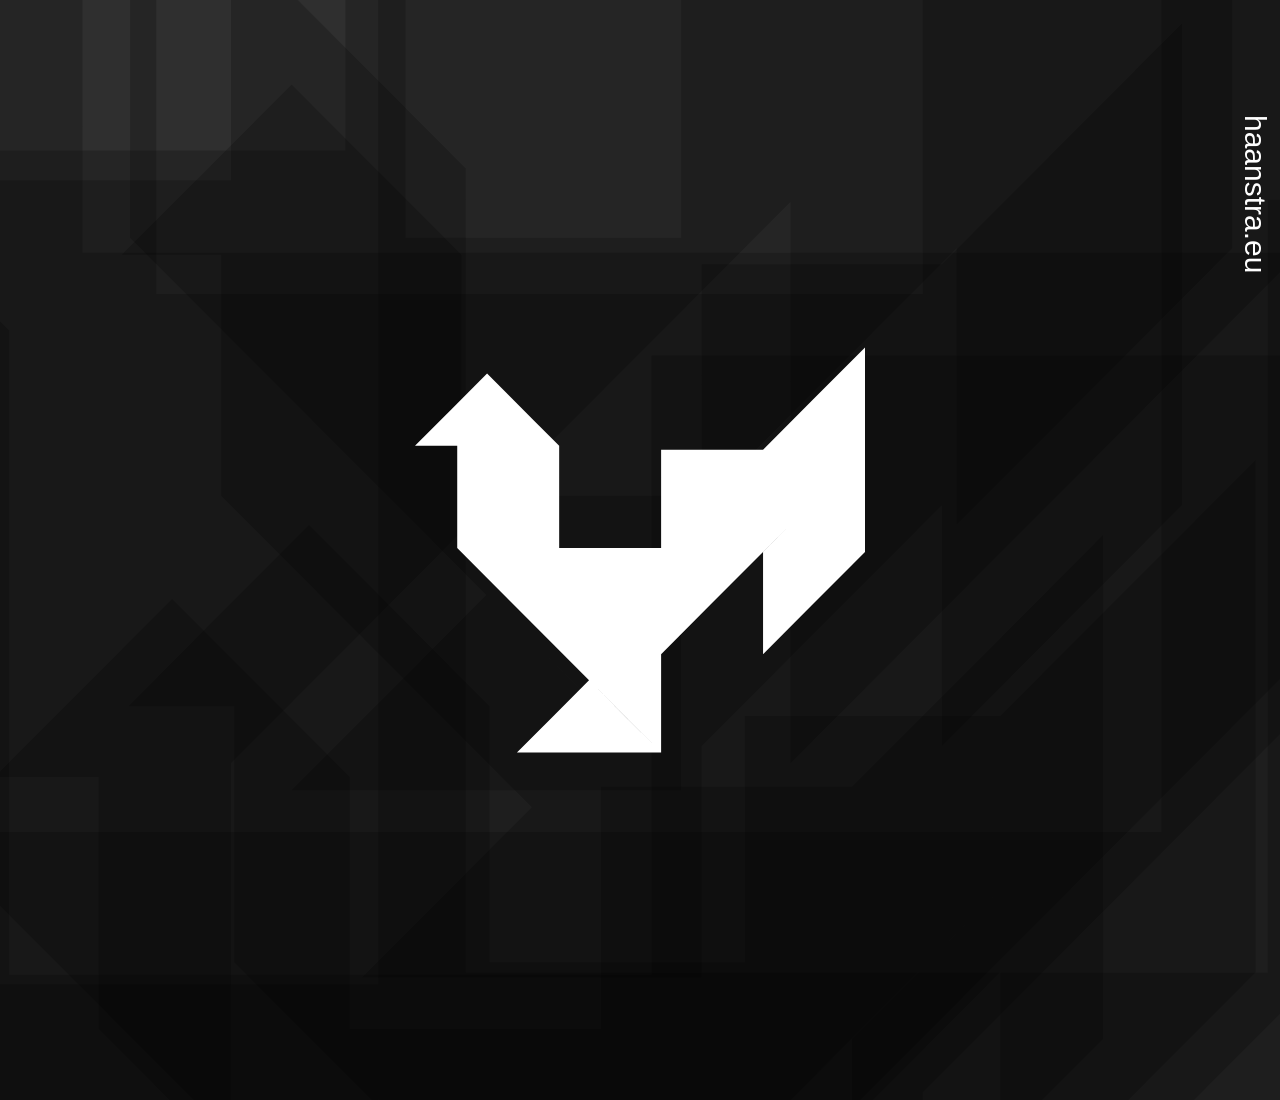
<file: index.html>
<!doctype html>
<html lang="nl">
<head>
	<meta charset="utf-8">
	<title>Haanstra.eu</title>

	<!-- Scaling -->
	<meta name="viewport" content="width=device-width, initial-scale=1, viewport-fit=cover">

	<!-- Icons -->
	<link rel="shortcut icon" href="favicon.ico" type="image/x-icon" />
	<link rel="apple-touch-icon" href="touch-icon-iphone.png" />
	<link rel="apple-touch-icon" sizes="72x72" href="touch-icon-ipad.png" />
	<link rel="apple-touch-icon" sizes="114x114" href="touch-icon-iphone-retina.png" />
	<link rel="apple-touch-icon" sizes="144x144" href="touch-icon-ipad-retina.png" />

	<!-- Link previews -->
	<meta property="og:type" content="website" />
	<meta property="og:title" content="Haanstra.eu" />
	<meta property="og:url" content="https://haanstra.eu/" />
	<meta property="og:image" content="https://haanstra.eu/preview.jpg" />

	<!-- CSS -->
	<link href="css/style.css?v=5" rel="stylesheet" type="text/css" />

	<!-- Scripts -->
	<script src="script/main.js?v=5" defer></script>
</head>
<body>
<div id="content">
	<canvas id="background" aria-hidden="true"></canvas>
	<div id="mainLogo">
		<svg aria-hidden="true" xmlns="http://www.w3.org/2000/svg" version="1.1" preserveAspectRatio="xMidYMid meet" viewBox="0 0 500 450">
		<g transform="matrix(1.25,0,0,-1.25,5e-6,449.99999)">
		    <g transform="matrix(0.64075527,0,0,0.64262052,128.15105,272.64184)">
		        <path d="m 0,0 c -66.666667,0 -133.33333,0 -200,0 33.33333,33.333333 66.66667,66.666667 100,100 C -66.666667,66.666667 -33.333333,33.333333 0,0 z m 141.4214,-424.2657 c -66.666667,0 -133.3333333,0 -200,0 33.333333,33.33333 66.6666667,66.66667 100,100 33.333333,-33.33333 66.66667,-66.66667 100,-100 z m 282.8418,277.3623 c -47.14067,-47.14067 -94.28133,-94.28133 -141.422,-141.422 0,47.14067 0,94.28133 0,141.422 47.14067,0 94.28133,0 141.422,0 z m -141.421,-0.002 c 47.14033,47.141 94.28067,94.282 141.421,141.423 0,-47.140333 0,-94.280667 0,-141.421 -47.14033,-6.7e-4 -94.28067,-0.001 -141.421,-0.002 z m 141.421,141.4229 c -94.28067,-94.280333 -188.56133,-188.56067 -282.842,-282.841 0,94.28033 0,188.560667 0,282.841 94.28067,0 188.56133,0 282.842,0 z M 141.4214,-424.2647 c -94.281,94.28067 -188.562,188.56133 -282.843,282.842 94.280667,0 188.561333,0 282.842,0 3.3e-4,-94.28067 6.7e-4,-188.56133 0.001,-282.842 z M 282.8413,-5.4815 c 47.14067,47.140667 94.28133,94.281333 141.422,141.422 0,-47.140667 0,-94.281333 0,-141.422 -47.14067,0 -94.28133,0 -141.422,0 z m -424.2632,-135.9414 c 0,47.140667 0,94.281333 0,141.422 47.140667,3.3333333e-4 94.281333,6.6666667e-4 141.422,0.001 0,-47.141 0,-94.282 0,-141.423 -47.140667,0 -94.281333,0 -141.422,0 z" style="fill:#FFFFFF;fill-opacity:1;fill-rule:nonzero;stroke:none"/>
		    </g>
		</g>
		</svg>
	</div>
	<div id="sidebar">
		<h1 class="title">Haanstra.eu</h1>
	</div>
</div>
</body>
</html>
</file>
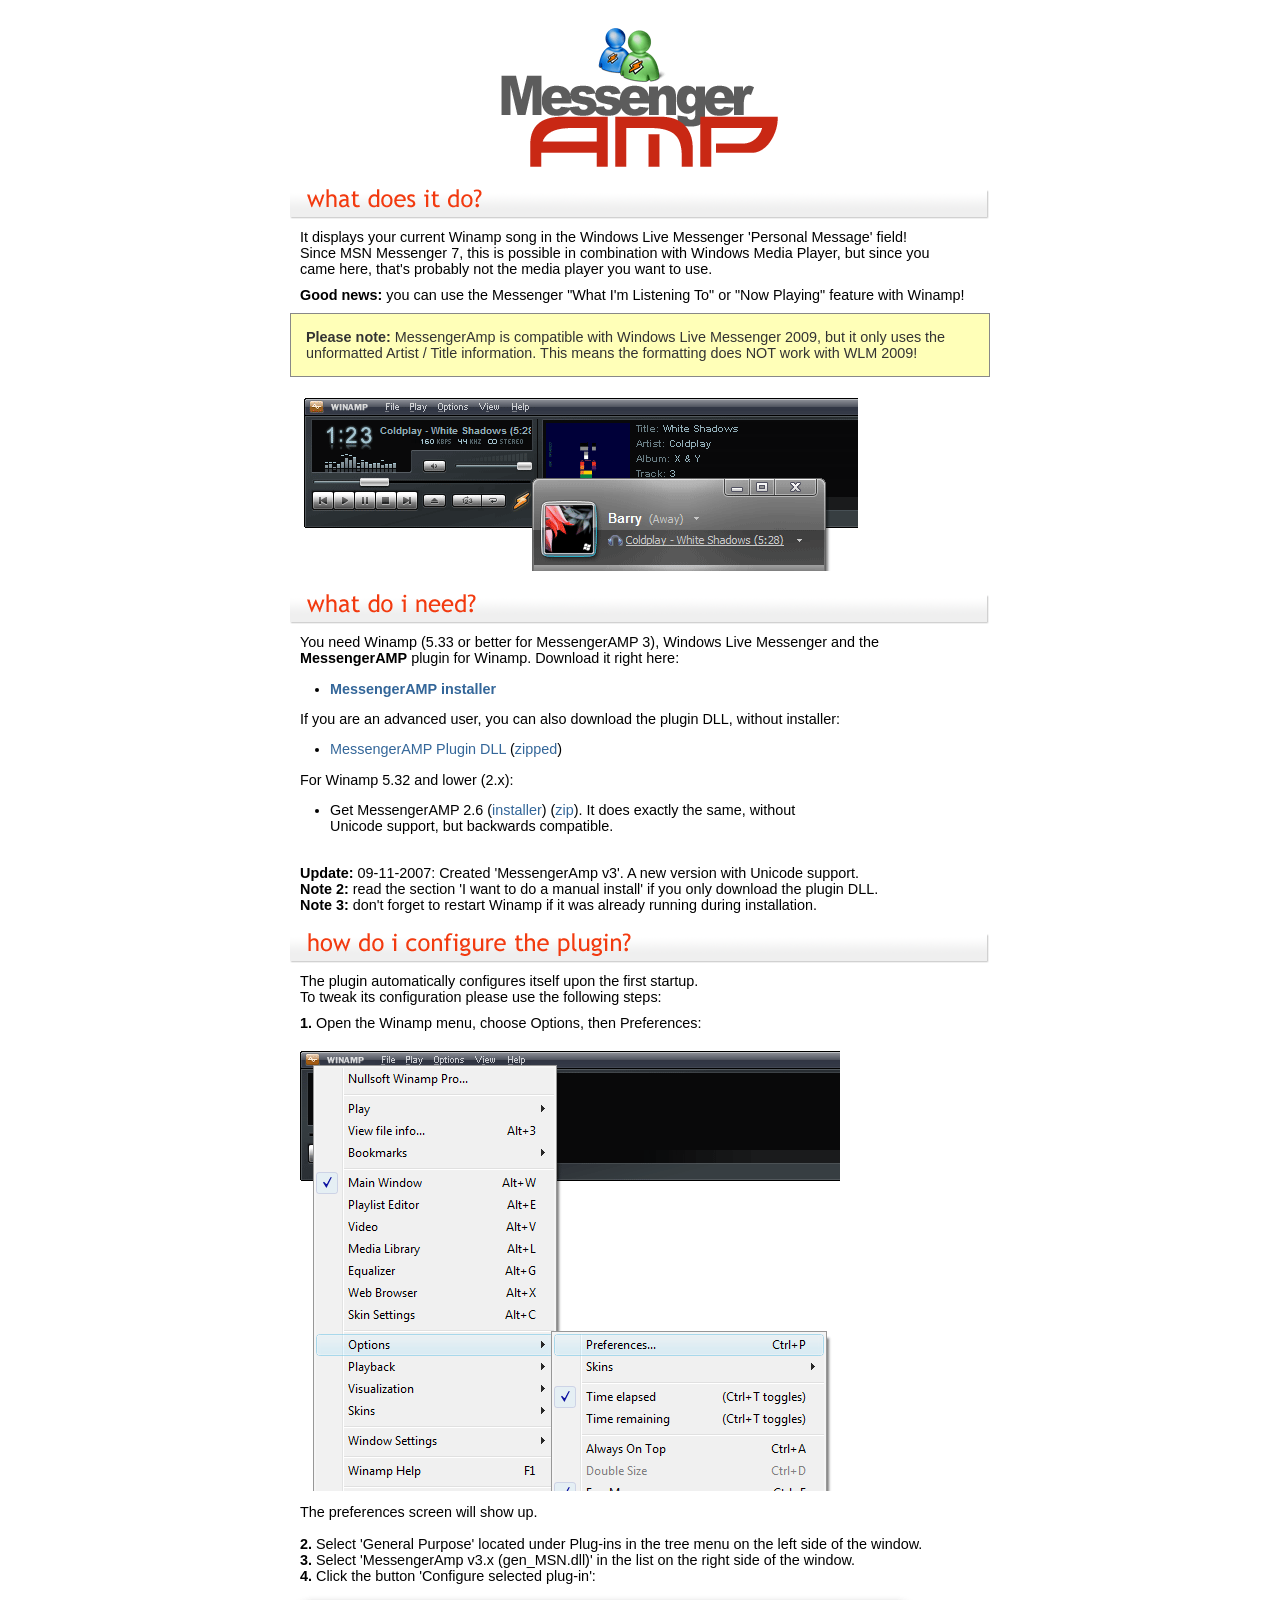
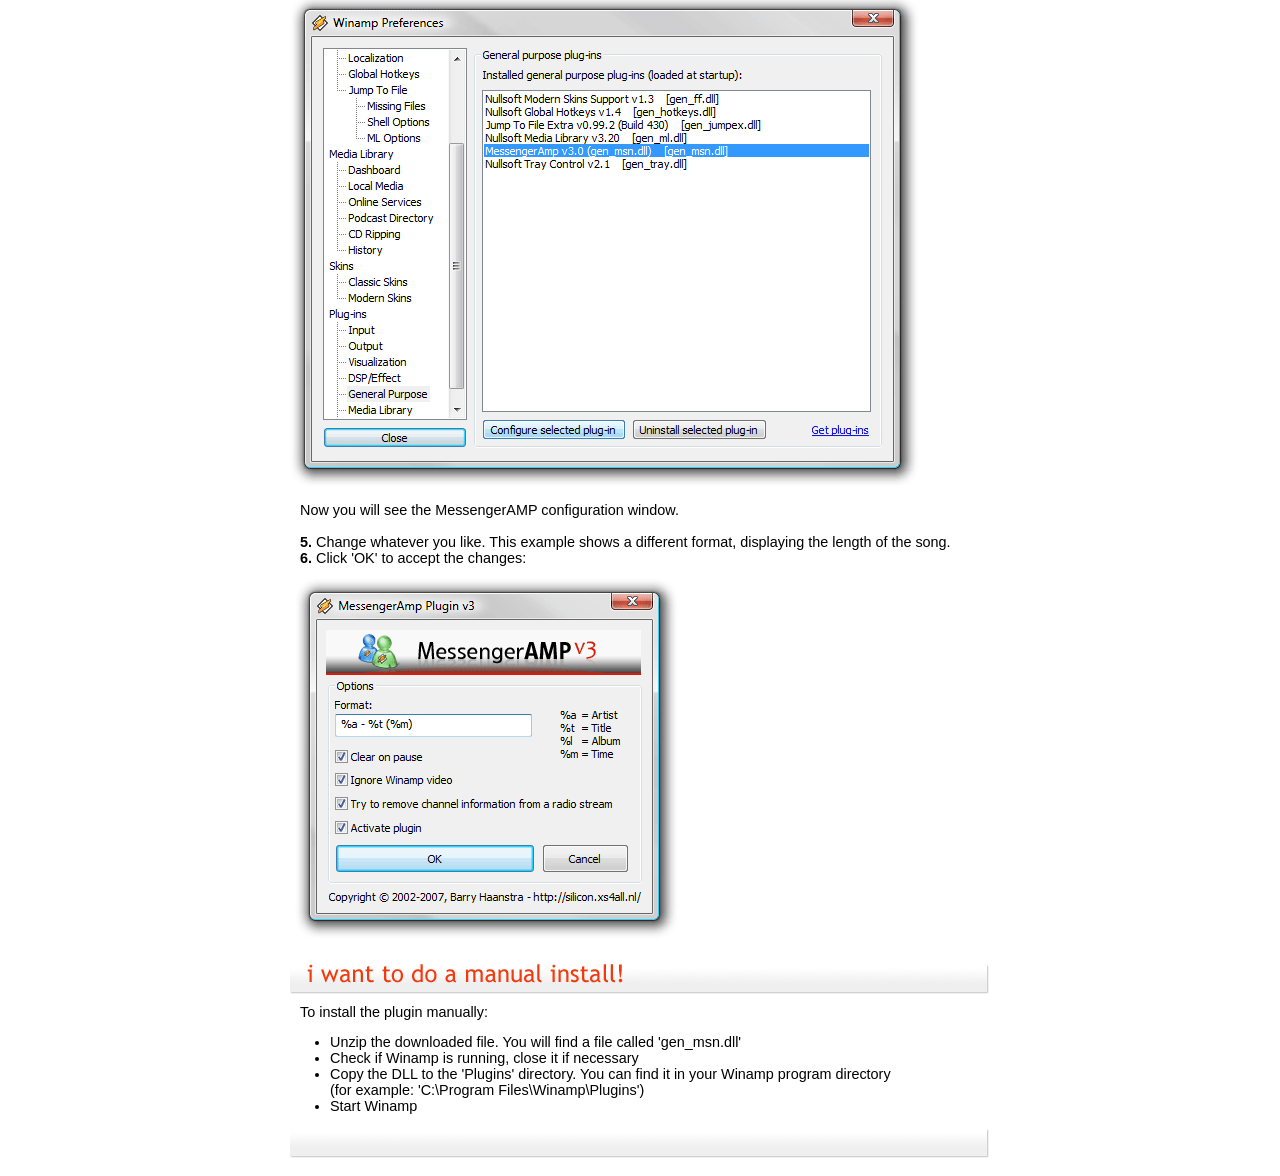
<file: messengeramp/index.html>
<!DOCTYPE html PUBLIC "-//W3C//DTD XHTML 1.1//EN" "http://www.w3.org/TR/xhtml11/DTD/xhtml11.dtd">
<html xmlns="http://www.w3.org/1999/xhtml">
<head>
	<title>MessengerAMP 3.0 - Winamp + MSN Messenger 'Now Playing' plugin</title>
	<meta http-equiv="Content-Type" content="text/html; charset=utf-8" />
	<meta name="description" content="MessengerAMP - a Winamp + Windows Live Messenger 'now playing' plugin" />
	<meta name="keywords" content="messengeramp, winamp, plugin, song, track, msn, messenger, windows live messenger, msn messenger, now playing, personal message" />
	<link rel="stylesheet" type="text/css" media="screen, projection" href="css/main.css" />
	<script type="text/javascript" src="x/main.js"></script>
</head>

<body>

<div id="container">
	<div id="head">
		<div id="logo">
			<h1><span>MessengerAMP 3.0</span></h1>
		</div>
	</div>

	<h2 id="headwhat"><span>What does it do?</span></h2>
	<p>
		It displays your current Winamp song in the Windows Live Messenger 'Personal Message' field!<br />
		Since MSN Messenger 7, this is possible in combination with Windows Media Player, but since you<br />
		came here, that's probably not the media player you want to use.
	</p>
	<p>
		<strong>Good news:</strong> you can use the Messenger "What I'm Listening To" or "Now Playing" feature with Winamp!<br />
	</p>
	<div class="highlight">
		<strong>Please note:</strong> MessengerAmp is compatible with Windows Live Messenger 2009, but it only uses the unformatted Artist / Title information. This means the formatting does NOT work with WLM 2009!
	</div>
	<img src="g/content_1.png" width="568" height="184" alt="" />

	<h2 id="headneed"><span>What do I need?</span></h2>
	<p>
		You need Winamp (5.33 or better for MessengerAMP 3), Windows Live Messenger and the<br /><strong>MessengerAMP</strong> plugin for Winamp. Download it right here:
	</p>
	<ul>
		<li><strong><a href="messengeramp.exe">MessengerAMP installer</a></strong></li>
	</ul>
	<p>
		If you are an advanced user, you can also download the plugin DLL, without installer:
	</p>
	<ul>
		<li><a href="gen_msn.dll">MessengerAMP Plugin DLL</a> (<a href="gen_msn.zip">zipped</a>)</li>
	</ul>
	<p>
		For Winamp 5.32 and lower (2.x):
	</p>
	<ul>
		<li>Get MessengerAMP 2.6 (<a href="messengeramp26.exe">installer</a>) (<a href="gen_msn26.zip">zip</a>). It does exactly the same, without<br />Unicode support, but backwards compatible.</li>
	</ul>
	<p>
		<br />
		<strong>Update: </strong>09-11-2007: Created 'MessengerAmp v3'. A new version with Unicode support.<br />
		<strong>Note 2: </strong>read the section 'I want to do a manual install' if you only download the plugin DLL.<br />
		<strong>Note 3: </strong>don't forget to restart Winamp if it was already running during installation.
	</p>

	<h2 id="headconfigure"><span>How do I configure the plugin?</span></h2>
	<p>
		The plugin automatically configures itself upon the first startup.<br />
		To tweak its configuration please use the following steps:
	</p>
	<p>
		<strong>1. </strong>Open the Winamp menu, choose Options, then Preferences:
	</p>
	<img src="g/content_2.png" width="550" height="450" alt="" />
	<p>
		The preferences screen will show up.<br /><br />
		<strong>2. </strong>Select 'General Purpose' located under Plug-ins in the tree menu on the left side of the window.<br />
		<strong>3. </strong>Select 'MessengerAmp v3.x (gen_MSN.dll)' in the list on the right side of the window.<br />
		<strong>4. </strong>Click the button 'Configure selected plug-in':
	</p>  
	<img src="g/content_3.png" width="630" height="495" alt="" />

	<p>
		Now you will see the MessengerAMP configuration window.<br /><br />
		<strong>5. </strong>Change whatever you like. This example shows a different format, displaying the length of the song.<br />
		<strong>6. </strong>Click 'OK' to accept the changes:<br />
	</p>
	<img src="g/content_4.png" width="390" height="365" alt="" />

	<h2 id="headmanual"><span>I want to do a manual install!</span></h2>
	<p>
    	To install the plugin manually:
    </p>
	<ul>
		<li>Unzip the downloaded file. You will find a file called 'gen_msn.dll'</li>
		<li>Check if Winamp is running, close it if necessary</li>
		<li>Copy the DLL to the 'Plugins' directory. You can find it in your Winamp program directory<br /> (for example: 'C:\Program Files\Winamp\Plugins')</li>
		<li>Start Winamp</li>
	</ul>

	<a href="../index.html"><img src="g/foot_site.png" width="699" height="30" alt="Back" /></a>
</div>

<script type="text/javascript">
var gaJsHost = (("https:" == document.location.protocol) ? "https://ssl." : "http://www.");
document.write(unescape("%3Cscript src='" + gaJsHost + "google-analytics.com/ga.js' type='text/javascript'%3E%3C/script%3E"));
</script>
<script type="text/javascript">
try {
var pageTracker = _gat._getTracker("UA-720619-3");
pageTracker._trackPageview();
} catch(err) {}</script>

</body>
</html>
</file>
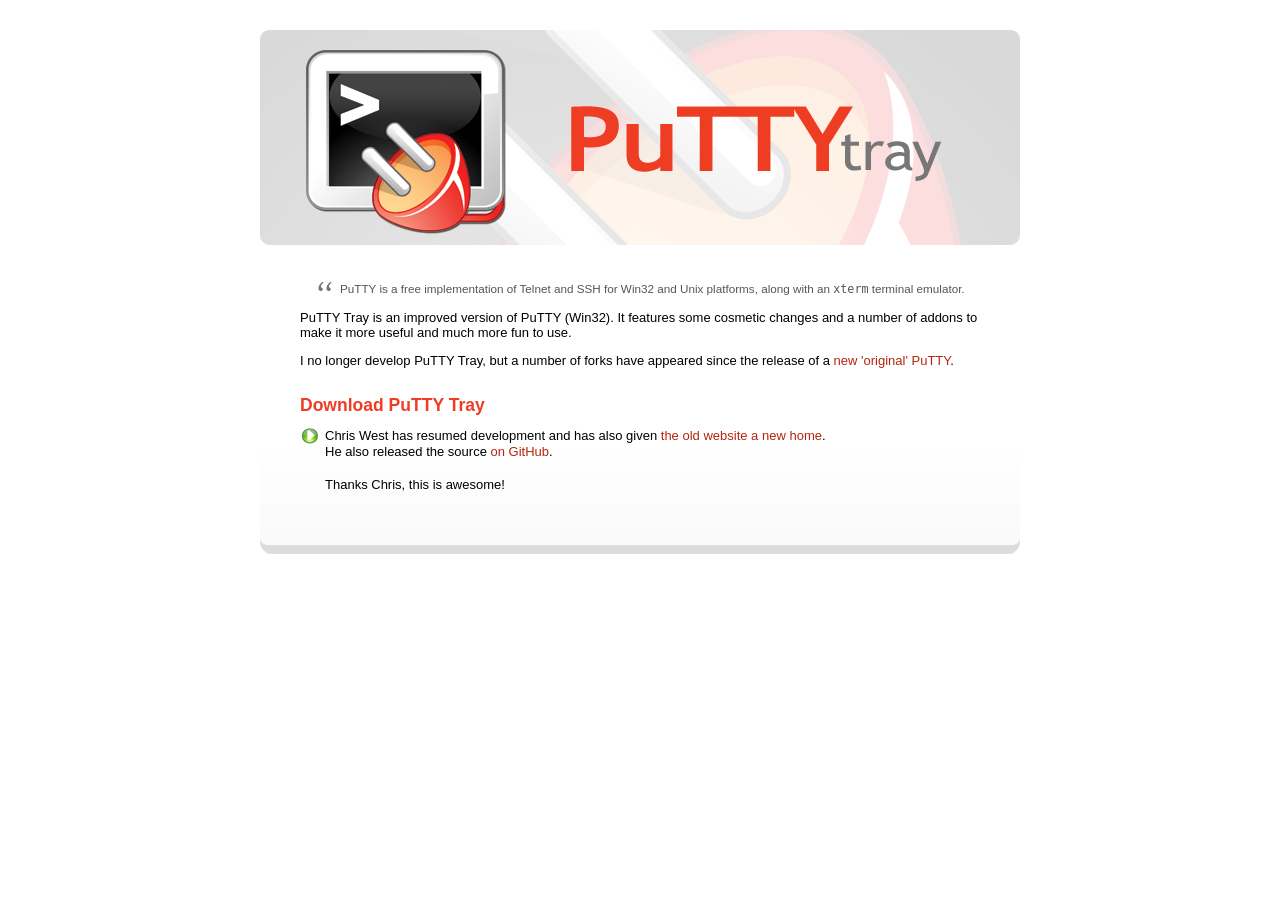
<file: putty/index.html>
<?xml version="1.0" encoding="UTF-8"?>
<!DOCTYPE html PUBLIC "-//W3C//DTD XHTML 1.1//EN" "http://www.w3.org/TR/xhtml11/DTD/xhtml11.dtd">
<html xmlns="http://www.w3.org/1999/xhtml" xml:lang="nl">
<head>
	<title>PuTTY Tray</title>
	<meta http-equiv="Content-Type" content="text/html; charset=utf-8" />
	<meta name="description" content="PuTTY Tray - Minimizing to the system tray, URL hyperlinking, window transparency, portable sessions and more." />
	<meta name="keywords" content="putty, tray, ssh, url, hyperlink, hyperlinking, icon, portable, portability, reconnect, file, save, transparency" />
	<link rel="stylesheet" type="text/css" media="screen, projection" href="./x/style/main.css" />
	<link rel="shortcut icon" href="./favicon.ico" />
</head>
<body>

<div id="wrap">
	<div id="head">
		<h1>PuTTY Tray</h1>
	</div>
	
	<div id="content">
		<p id="foreword">
			<span class="quote">
				PuTTY is a free implementation of Telnet and SSH for Win32 and 
				Unix platforms, along with an <code>xterm</code> terminal
				emulator.
			</span>	
			PuTTY Tray is an improved version of PuTTY (Win32). It features some cosmetic
			changes and a number of addons to make it more useful and much more fun to use.
		</p>
		<p>
			I no longer develop PuTTY Tray, but a number of forks have appeared since the release of a <a href="http://www.chiark.greenend.org.uk/~sgtatham/putty/download.html">new 'original' PuTTY</a>.
		</p>
		<br />
		<h2><a id="features">Download PuTTY Tray</a></h2>
		<ul>
			<li>
				Chris West has resumed development and has also given <a href="http://puttytray.goeswhere.com/">the old website a new home</a>.<br />
				He also released the source <a href="https://github.com/FauxFaux/PuTTYTray">on GitHub</a>.<br /><br />Thanks Chris, this is awesome!<br /><br />
			</li>
		</ul>
	</div>

</div>

<script type="text/javascript">
var gaJsHost = (("https:" == document.location.protocol) ? "https://ssl." : "http://www.");
document.write(unescape("%3Cscript src='" + gaJsHost + "google-analytics.com/ga.js' type='text/javascript'%3E%3C/script%3E"));
</script>
<script type="text/javascript">
try {
var pageTracker = _gat._getTracker("UA-720619-2");
pageTracker._trackPageview();
} catch(err) {}</script>

</body>
</html>
</file>
<file: css/style.css>
/* Minimal reset */
*,
*::before,
*::after {
  box-sizing: border-box;
}

html,
body,
h1 {
  margin: 0;
  padding: 0;
}

h1 {
  font: inherit;
}

/* Page */
html,
body {
  overflow: hidden;
  height: 100%;
}

body {
  background: #4a4a4a;
  line-height: 1;
  /* No bounce, no scroll */
  overscroll-behavior: none;
  touch-action: none;
}

/*
 * Running under the browser bars on iOS Safari (26+):
 * Safari only draws page content under its status bar and toolbar when the
 * document actually has content there, i.e. when it is scrolled. So the
 * page is made taller than the screen by --overscan at the top and bottom,
 * and main.js scrolls down by --overscan. User scrolling stays disabled.
 */
:root {
  --overscan: 100px;
}

#content {
  position: absolute;
  top: 0;
  left: 0;
  overflow: hidden;
  width: 100%;
  height: calc(100vh + 2 * var(--overscan));
  height: calc(100lvh + 2 * var(--overscan));
}

#background {
  position: absolute;
  inset: 0;
  width: 100%;
  height: 100%;
}

#mainLogo {
  z-index: 100;
  position: absolute;
  top: 50%;
  left: 50%;
  width: 50vmin;
  height: 50vmin;
  transform: translate(-50%, -50%);
}

#mainLogo svg {
  display: block;
  width: 100%;
  height: 100%;
}

/* Vertical site title, top right */
#sidebar {
  z-index: 200;
  position: absolute;
  /* Top of the visible area (see --overscan); right inset clears the notch in landscape */
  top: calc(var(--overscan) + 5px);
  right: calc(10px + env(safe-area-inset-right));
}

/* Rotated around its top-left corner, so it hangs left of #sidebar's anchor */
#sidebar h1 {
  position: absolute;
  top: 10px;
  transform-origin: 0 0;
  transform: rotate(90deg);
  white-space: nowrap;
  font-family: "Myriad Pro", Helvetica, Arial, sans-serif;
  font-size: 30px;
  text-transform: lowercase;
  color: #fff;
}

/* Smaller title on phones */
@media (max-width: 840px) {
  #sidebar h1 {
    font-size: 20px;
  }
}
</file>
<file: messengeramp/css/main.css>
/* --- BODY ------------------------------- */

body {
  margin: 0px 0px 15px 0px;
  padding: 0px;
  text-align: center;
  background-color: #FFFFFF;
  font-family: "Arial", sans-serif;
  font-size: 0.90em;
  font-weight: normal;
  text-decoration: none;
  color: #000000;
}

img {
  border-style: none;
}

h1 span, h2 span {
	display: none;
}

a:link    {text-decoration: none; color: #336699; }
a:visited {text-decoration: none; color: #336699; }
a:active  {text-decoration: underline; color: #CC3333; }
a:hover   {text-decoration: underline; color: #CC3333; }

#container {
  margin: 0px auto;
  position: relative;
  width: 700px;
  text-align: left;
}

#head #logo {
  width: 700px;
  height: 150px;
  background: #FFFFFF url(../g/head.png) no-repeat center;
}

h2 {
	width: 699px;
	height: 30px;
	margin: 20px 0px 4px 0px;
	padding: 0px;
}

p {
	margin: 10px 0px 10px 0px;
	padding: 0px 25px 0px 10px;
}

.highlight {
	border: 1px solid #888888;
	background-color: #ffffb8;
	color: #333333;
	margin: 10px 0px 10px 0px;
	padding: 15px 15px 15px 15px;
}


#headwhat {
	background: #FFFFFF url(../g/head_what.png) no-repeat;
}

#headneed {
	background: #FFFFFF url(../g/head_need.png) no-repeat;
}

#headconfigure {
	background: #FFFFFF url(../g/head_configure.png) no-repeat;
}

#headmanual {
	background: #FFFFFF url(../g/head_manual.png) no-repeat;
}
</file>
<file: putty/x/style/main.css>
/* PuTTY Tray Main stylesheet
------------------------------------------------------------------*/

/* Global
------------------------------------------------------------------*/
html, body, form, h1, h2, h3, h4, h5, h6, pre, blockquote, ul, ol, dl {
	margin: 0px;
	padding: 0px;
	}

html {
	overflow-x: hidden;
	overflow: -moz-scrollbars-vertical;
	}

body {
	text-align: center;
	color: #000000;
	background-color: #FFFFFF;
	font: 13px/15px "Tahoma", sans-serif;
	padding: 0px 0px 30px 0px;
	}

#wrap {
	text-align: left;
	margin: 0px auto;
	padding: 0px;
	width: 760px;	
	}

h1 span, h2 span, h3 span {
	display: none;
	}

ul, li {
	list-style-type: none;
	}

hr {
	margin: 0px;
	padding: 0px;
	border: 0px;
	height: 0px;
	visibility: hidden;
	}

a:link    { color: #b4250f; text-decoration: none; outline: none; }
a:visited { color: #b4250f; text-decoration: none; outline: none; }
a:hover   { color: #EE3D23; text-decoration: underline; outline: none; }
a:active  { color: #EE3D23; text-decoration: underline; outline: none; }

/* Head
------------------------------------------------------------------*/
#head {
	display: block;
	position: relative;
	margin-top: 30px;
	width: 760px;
	height: 215px;
	background: #FFFFFF url(../../g/head.jpg) no-repeat;
	}
	
#head h1 {
	display: none;
	}

/* Content
------------------------------------------------------------------*/
#content {
	margin: 0px;
	padding: 20px 40px 40px 40px;
	background: url(../../g/intro_bg.gif) no-repeat 0 100%;
	}

.quote {
	display: block;
	margin: 10px 5px 10px 15px;
	padding: 3px 0px 3px 25px;
	background: url(../../g/quote.png) no-repeat 3px 3px;
	font-family: "Tahoma", sans-serif;
	font-size: 0.9em;
	color: #555555;
	}

h2 {
	margin: 2px 0px 15px 0px;
	font-size: 135%;
	font-weight: bold;
	color: #EE3D23;
	}

h2 a:hover {
	text-decoration: none;
	}

#content li {
	padding: 0px 0px 0px 25px;
	margin: 5px 0px 5px 0px;
	background: url(../../g/bullet.gif) no-repeat 2px 0px;
	line-height: 125%;
	}

#content li.update {
	padding: 0px 0px 0px 25px;
	margin: 5px 0px 5px 0px;
	background: url(../../g/bullet_update.gif) no-repeat 2px 0px;
	line-height: 125%;
	}


/* Info
------------------------------------------------------------------*/
#info {
	display: block;
	width: 100%;
	height: 25px;
	border-bottom: 1px solid #888888;
	background-color: #ffffb8;
	color: #333333;
	cursor: pointer;
	text-decoration: none;
	}

#info span {
	height: 25px;
	line-height: 25px;
	padding: 2px 0px 2px 27px;
	background: url(../../g/bullet_update.gif) no-repeat 0px 0px;
	font: 11px/25px verdana, tahoma, arial, helvetica, sans-serif;
	}
</file>
